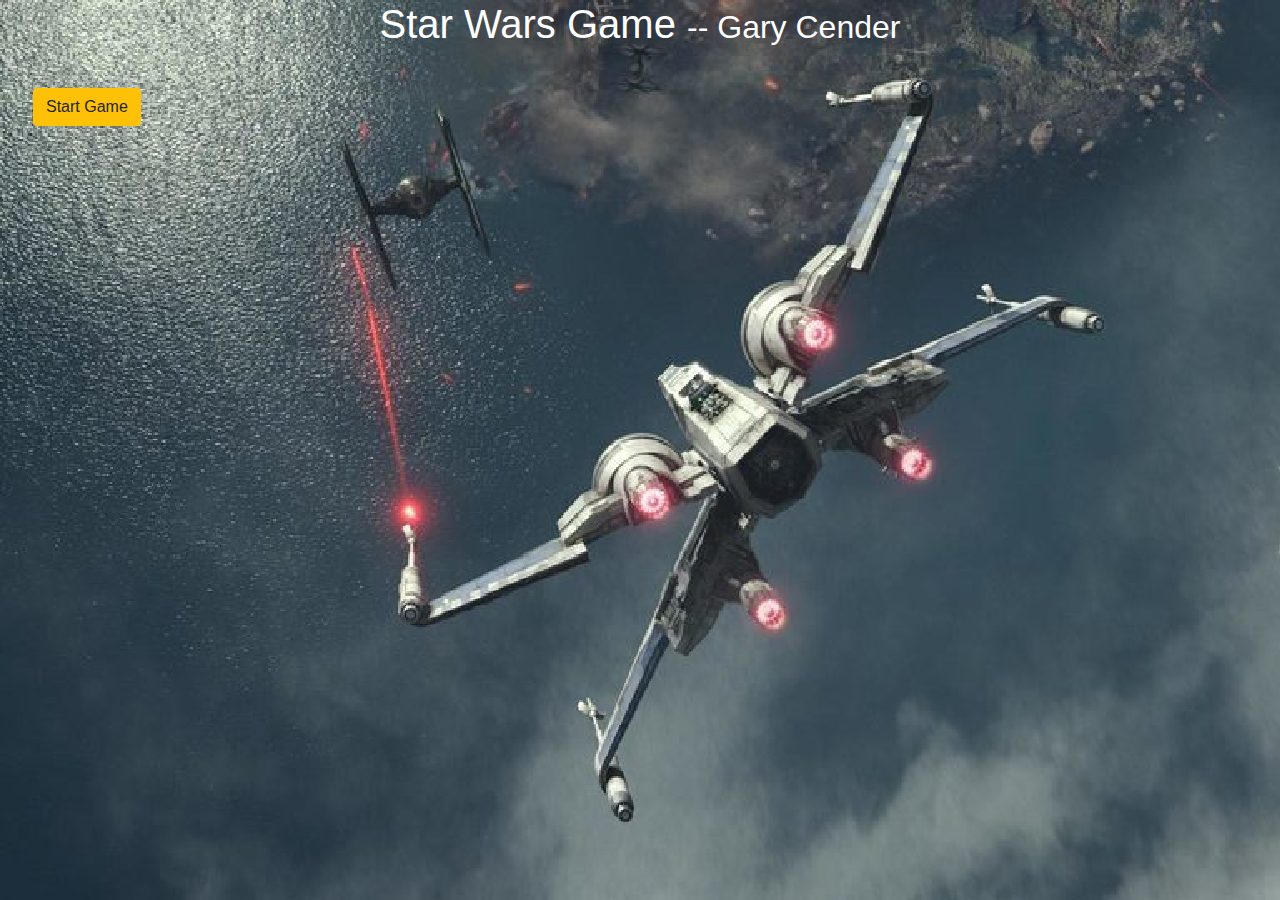
<file: index.html>
<!doctype html>
<html lang="en">

<head>
  <title>Star Wars RPG - Gary Cender</title>
  <link rel="icon" href="./assets/images/smiley.png" type="image/png" sizes="16x16">
  <!-- Required meta tags -->
  <meta charset="utf-8">
  <meta name="viewport" content="width=device-width, initial-scale=1, shrink-to-fit=no">

  <!-- Bootstrap CSS -->
  <!-- <link rel="stylesheet" href="https://maxcdn.bootstrapcdn.com/bootstrap/4.0.0/css/bootstrap.min.css" integrity="sha384-Gn5384xqQ1aoWXA+058RXPxPg6fy4IWvTNh0E263XmFcJlSAwiGgFAW/dAiS6JXm" -->
    <!-- crossorigin="anonymous"> -->
       <link rel="stylesheet" href="https://maxcdn.bootstrapcdn.com/bootstrap/4.0.0/css/bootstrap.min.css">
  <style>
    body {
      /* font-family: Arial, "Helvetica Neue", Helvetica, sans-serif; */
      /* font-size: 18px; */
      /* line-height: 34px; */
      /* color: #777; */
      /* background: url("../images/concrete_seamless.png"); */
      background: url("./assets/images/xwingBG.png");

    }


    * {
      /* border: 1px solid red !important; */
    }
  </style>


</head>

<body>
  <div class="row head">
    <div class="col-md-12">
      <h1 class="text-center text-white">Star Wars Game
        <small> -- Gary Cender</small>
      </h1>

    </div>
  </div>
  <div class="row stat-row">
    <h4 id="wmsg" class="ml-md-5 text-white" value="0"></h4>
    <h4 id="lmsg" class="ml-md-5 text-white" value="0"></h4>
  </div>

  <div class="row stat-row">
     . <!-- SPACEr -->
    </div>

  <div class="row message">
    <a name="" id="btn" class="btn btn-warning ml-md-5" href="#" role="button">Start Game</a>
    <h4 id="msg" class="ml-md-5 text-white">Choose your attacker</h4>
    
  </div>

  <!-- attacker row -->
  <div class="row attacker-row" id="AR" style="display: none">

    <!-- attacker cols 1-4 -->
    <div class="col-md-2 attacker C1" id="A1" value="100" attack="10" points="0" health="100" char="Obi Wan Knobi">
      <div class="border border-success text-center bg-white">
        <span class="text-center char" id="char1-title" value="10">Obi Wan Knobi</span>
        <br>
        <!-- <p class="border border-success" id="char1-image"> -->
          <img src="./assets/images/obi-wan-kenobi.png" alt="Obi Wan Knobi" height=100>
        <!-- </p> -->
        <br>
        <span class="text-center health C1" id="char2-health">100</span>
      </div>
    </div>
    <div class="col-md-2 attacker C2" id="A2" value="120" attack="15" points="0" health="120" char="Darth Vader">
      <div class="border border-success text-center bg-white">
        <span class="text-center char" id="char2-title">Darth Vader</span>
        <br>
        <!-- <p class="border border-success" id="char2-image"> -->
          <img src="./assets/images/darthVader2.png" alt="Darth Vader" height=100>
          <!-- </p> -->
        <br>
        <span class="text-center health C2" id="char2-health">120</span>
      </div>
    </div>
    <div class="col-md-2 attacker C3" id="A3" value="120" attack="25" points="0" health="120" char="Darth Sidious">
      <div class="border border-success text-center bg-white">
        <span class="text-center char" id="char3-title">Darth Sidious</span>
        <br>
        <!-- <p class="border border-success" id="char3-image"> -->
          <img src="./assets/images/darthSidious.png" alt="Darth Sidious" height=100>
        <!-- </p> -->
        <br>
        <span class="text-center health C3" id="char3-health">100</span>
      </div>
    </div>
    <div class="col-md-2 attacker C4" id="A4" value="150" attack="5" points="0" health="150" char="Luke Skywalker">
      <div class="border border-success text-center bg-white">
        <span class="text-center char" id="char4-title">Luke Skywalker</span>
        <br>
        <!-- <p class="border border-success" id="char4-image"> -->
          <img src="./assets/images/luke.png" alt="Luke Skywalker" height=100>
          <!-- </p> -->
          <br>
          <span class="text-center health C4" id="char4-health">150</span>
        </div>
      </div>
      <div class="col-md-2 attacker C5" id="A5" value="200" attack="12" points="0" health="200" char="Yoda">
        <div class="border border-success text-center bg-white">
          <span class="text-center char" id="char5-title">Yoda</span>
          <br>
          <!-- <p class="border border-success" id="char4-image"> -->
        <img src="./assets/images/yoda.png" alt="Yoda" height=100>
        <!-- </p> -->
        <br>
        <span class="text-center health C5" id="char5-health">150</span>
      </div>
    </div>
    <div class="col-md-2  gmsg-row">
      <h4 id="gmsga" class="ml-md-5 text-white">--</h4>
    </div>
  </div>
  <!-- END attacker row -->

  

  <div class="row dmsg-row">
    <h4 id="dmsg" class="ml-md-5 text-white">Defender</h4>
  </div>
  
  <!-- Defender row -->
  <div class="row defender-row" id="DR" style="display: none">

    <!-- Defender cols 1-4 -->
    <div class="col-md-2 defender C1" id="D1" value="100" attack="8" points="0" health="100" char="Obi Wan Knobi">
      <div class="border border-success text-center bg-dark text-white">
        <span class="text-center char" id="char1-title" value="10">Obi Wan Knobi</span>
        <br>
        <!-- <p class="border border-success" id="char1-image"> -->
          <img src="./assets/images/obi-wan-kenobi.png" alt="Obi Wan Knobi" height=100>
          <!-- </p> -->
        <br>
        <span class="text-center health C1" id="char2-health">100</span>
      </div>
    </div>
    <div class="col-md-2 defender C2" id="D2" value="120" attack="15" points="0" health="120" char="Darth Vader">
      <div class="border border-success text-center bg-dark text-white">
        <span class="text-center char" id="char2-title">Darth Vader</span>
        <br>
        <!-- <p class="border border-success" id="char2-image"> -->
        <img src="./assets/images/darthVader2.png" alt="Darth Vader" height=100>
        <!-- </p> -->
        <br>
        <span class="text-center health C2" id="char2-health">120</span>
      </div>
    </div>
    <div class="col-md-2 defender C3" id="D3" value="120" attack="25" points="0" health="120" char="Darth Sidious">
      <div class="border border-success text-center bg-dark text-white">
        <span class="text-center char" id="char3-title">Darth Sidious</span>
        <br>
        <!-- <p class="border border-success" id="char3-image"> -->
          <img src="./assets/images/darthSidious.png" alt="Darth Sidious" height=100>
        <!-- </p> -->
        <br>
        <span class="text-center health C3" id="char3-health">100</span>
      </div>
    </div>
    <div class="col-md-2 defender C4" id="D4" value="150" attack="4" points="0" health="150" char="Luke Skywalker">
      <div class="border border-success text-center bg-dark text-white">
        <span class="text-center char" id="char4-title">Luke Skywalker</span>
        <br>
        <!-- <p class="border border-success" id="char4-image"> -->
          <img src="./assets/images/luke.png" alt="Luke Skywalker" height=100>
        <!-- </p> -->
        <br>
        <span class="text-center health C4" id="char4-health">150</span>
      </div>
    </div>
    <div class="col-md-2 defender C5" id="D5" value="200" attack="10" points="0" health="200" char="Yoda">
      <div class="border border-success text-center bg-dark text-white">
        <span class="text-center char" id="char5-title">Yoda</span>
        <br>
        <!-- <p class="border border-success" id="char4-image"> -->
          <img src="./assets/images/yoda.png" alt="Yoda" height=100>
        <!-- </p> -->
        <br>
        <span class="text-center health C5" id="char5-health">150</span>
      </div>
    </div>
    <div class="col-md-2  gmsg-row">
      <h4 id="gmsgd" class="ml-md-5 text-white">--</h4>
    </div>
    
    

  </div>
  <!-- </div> -->
  
  <!-- END Defender row -->
  
  <div class="row emsg-row">
    <h4 id="emsg " class="ml-md-5 text-white">Enemies</h4>
  </div>
  <!-- Enemies row -->
  <div class="row enemies-row" id="ER" style="display: none">

    <!-- enemy cols 1-4 -->
    <div class="col-md-2 enemy C1" id="E1" value="100" attack="10" points="0" health="100" char="Obi Wan Knobi">
      <div class="border border-success text-center bg-danger">
        <span class="text-center char" id="char1-title" value="10">Obi Wan Knobi</span>
        <br>
        <!-- <p class="border border-success" id="char1-image"> -->
          <img src="./assets/images/obi-wan-kenobi.png" alt="Obi Wan Knobi" height=100>
          <!-- </p> -->
          <br>
          <span class="text-center health C1" id="char2-health">100</span>
        </div>
      </div>
      <div class="col-md-2 enemy C2" id="E2" value="120" attack="15" points="0" health="120" char="Darth Vader">
        <div class="border border-success text-center bg-danger">
        <span class="text-center char" id="char2-title">Darth Vader</span>
        <br>
        <!-- <p class="border border-success" id="char2-image"> -->
        <img src="./assets/images/darthVader2.png" alt="Darth Vader" height=100>
        <!-- </p> -->
        <br>
        <span class="text-center health C2" id="char2-health">120</span>
      </div>
    </div>
    <div class="col-md-2 enemy C3" id="E3" value="120" attack="25" points="0" health="120" char="Darth Sidious">
      <div class="border border-success text-center bg-danger">
        <span class="text-center char" id="char3-title">Darth Sidious</span>
        <br>
        <!-- <p class="border border-success" id="char3-image"> -->
          <img src="./assets/images/darthSidious.png" alt="Darth Sidious" height=100>
          <!-- </p> -->
        <br>
        <span class="text-center health C3" id="char3-health">100</span>
      </div>
    </div>
    <div class="col-md-2 enemy C4" id="E4" value="150" attack="5" points="0" health="150" char="Luke Skywalker">
      <div class="border border-success text-center bg-danger">
        <span class="text-center char" id="char4-title">Luke Skywalker</span>
        <br>
        <!-- <p class="border border-success" id="char4-image"> -->
        <img src="./assets/images/luke.png" alt="Luke Skywalker" height=100>
        <!-- </p> -->
        <br>
        <span class="text-center health C4" id="char4-health">150</span>
      </div>
    </div>
    <div class="col-md-2 enemy C5" id="E5" value="200" attack="12" points="0" health="200" char="Yoda">
      <div class="border border-success text-center bg-danger">
        <span class="text-center char" id="char5-title">Yoda</span>
        <br>
        <!-- <p class="border border-success" id="char4-image"> -->
          <img src="./assets/images/yoda.png" alt="Yoda" height=100>
        <!-- </p> -->
        <br>
        <span class="text-center health C5" id="char5-health">150</span>
      </div>
    </div>

  </div>
  <!-- END Enemies row -->
  
  <!-- <div class="row gmsg-row">
    <h4 id="gmsga" class="ml-md-5 text-white">--</h4>
    <br>
    <h4 id="gmsgd" class="ml-md-5 text-white">--</h4>
  </div> -->
  <script src="https://ajax.googleapis.com/ajax/libs/jquery/3.3.1/jquery.min.js"></script>
  <script src="https://cdnjs.cloudflare.com/ajax/libs/popper.js/1.12.9/umd/popper.min.js" integrity="sha384-ApNbgh9B+Y1QKtv3Rn7W3mgPxhU9K/ScQsAP7hUibX39j7fakFPskvXusvfa0b4Q"
  crossorigin="anonymous"></script>
  <script src="https://maxcdn.bootstrapcdn.com/bootstrap/4.0.0/js/bootstrap.min.js" integrity="sha384-JZR6Spejh4U02d8jOt6vLEHfe/JQGiRRSQQxSfFWpi1MquVdAyjUar5+76PVCmYl"
  crossorigin="anonymous"></script>
  <script src="./assets/scripts/script.js"></script> 

  <!-- The Modal -->
  <div class="modal fade" id="myModal">
    <div class="modal-dialog">
      <div class="modal-content">
        
        <!-- Modal Header -->
        <div class="modal-header" id="modal-header">
          <h4 class="modal-title" id="modal-title">Modal title</h4>
          <button type="button" class="close" data-dismiss="modal" id="modal-btn-x">&times;</button>
        </div>

        

        <!-- Modal body -->
        <div class="modal-body">
          <h2 id="modal-body">Modal body</h2>
        </div>
        
        <!-- Modal footer -->
        <div class="modal-footer">
          <button type="button" class="btn btn-danger" data-dismiss="modal" id="modal-btn">Close</button>
        </div>
        
      </div>
    </div>
  </div>
  <!-- End modal dialog -->
  
  <!-- Optional JavaScript -->
  <!-- jQuery first, then Popper.js, then Bootstrap JS -->
  <!-- <script src="https://code.jquery.com/jquery-3.2.1.slim.min.js" integrity="sha384-KJ3o2DKtIkvYIK3UENzmM7KCkRr/rE9/Qpg6aAZGJwFDMVNA/GpGFF93hXpG5KkN" -->
  <!-- crossorigin="anonymous"></script> -->

  </body>
  
  
  </html>
</file>
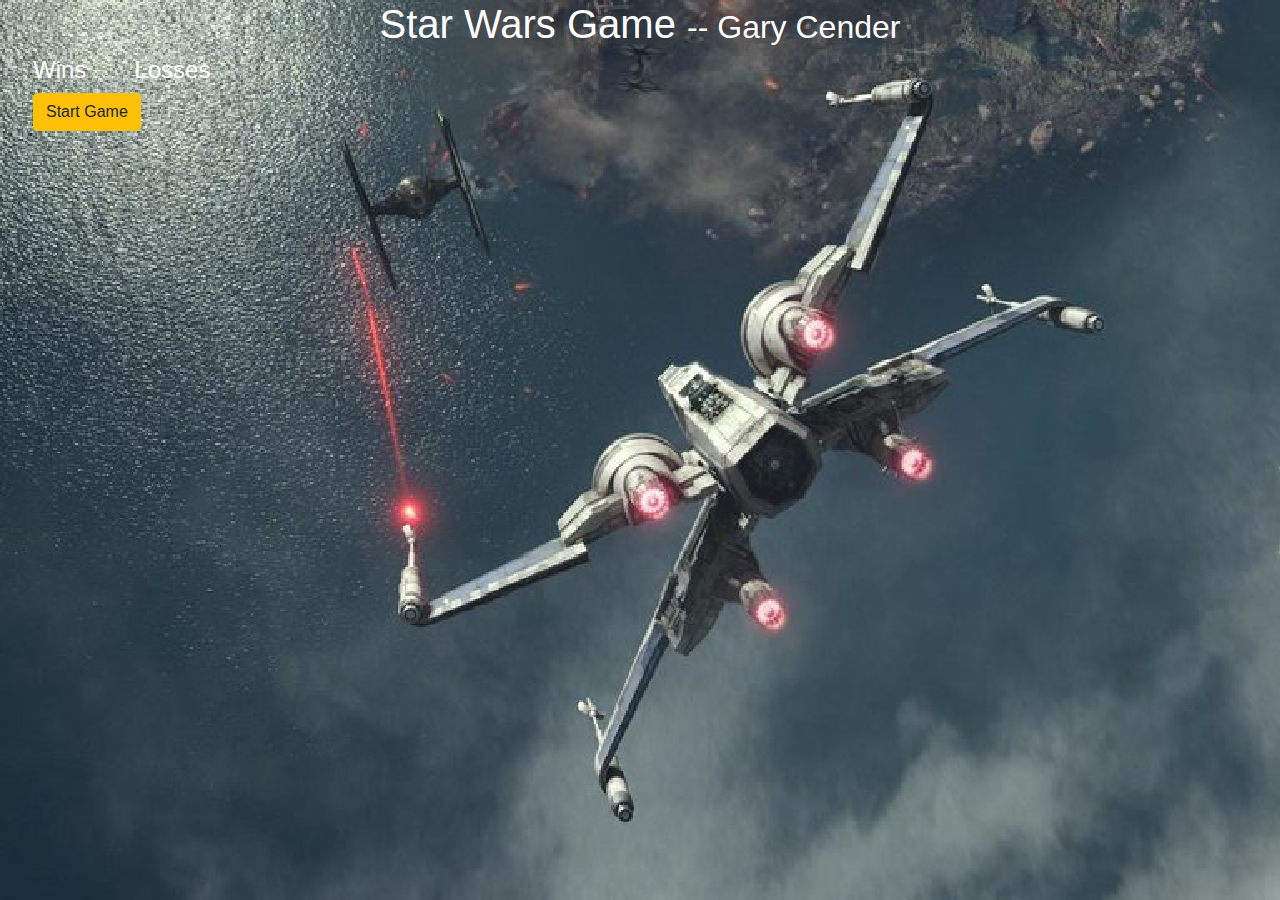
<file: index-4char.html>
<!doctype html>
<html lang="en">

<head>
  <title>Star Wars RPG - Gary Cender</title>
  <link rel="icon" href="./assets/images/smiley.png" type="image/png" sizes="16x16">
  <!-- Required meta tags -->
  <meta charset="utf-8">
  <meta name="viewport" content="width=device-width, initial-scale=1, shrink-to-fit=no">

  <!-- Bootstrap CSS -->
  <link rel="stylesheet" href="https://maxcdn.bootstrapcdn.com/bootstrap/4.0.0/css/bootstrap.min.css" integrity="sha384-Gn5384xqQ1aoWXA+058RXPxPg6fy4IWvTNh0E263XmFcJlSAwiGgFAW/dAiS6JXm"
    crossorigin="anonymous">

  <style>
    body {
      /* font-family: Arial, "Helvetica Neue", Helvetica, sans-serif; */
      /* font-size: 18px; */
      /* line-height: 34px; */
      /* color: #777; */
      /* background: url("../images/concrete_seamless.png"); */
      background: url("./assets/images/xwingBG.png");

    }


    * {
      /* border: 1px solid red !important; */
    }
  </style>


</head>

<body>
  <div class="row head">
    <div class="col-md-12">
      <h1 class="text-center text-white">Star Wars Game
        <small> -- Gary Cender</small>
      </h1>

    </div>
  </div>
  <div class="row stat-row">
    <h4 id="wmsg" class="ml-md-5 text-white" value="0">Wins</h4>
    <h4 id="lmsg" class="ml-md-5 text-white" value="0">Losses</h4>
  </div>

  <div class="row message">
    <a name="" id="btn" class="btn btn-warning ml-md-5" href="#" role="button">Start Game</a>
    <h4 id="msg" class="ml-md-5 text-white">Choose your attacker</h4>

  </div>

  <!-- attacker row -->
  <div class="row attacker-row" id="AR">

    <!-- attacker cols 1-4 -->
    <div class="col-md-2 attacker C1" id="A1" value="100" attack="10" points="0" health="100" char="Obi Wan Knobi">
      <div class="border border-success text-center bg-white">
        <span class="text-center char" id="char1-title" value="10">Obi Wan Knobi</span>
        <br>
        <!-- <p class="border border-success" id="char1-image"> -->
        <img src="./assets/images/obi-wan-kenobi.png" alt="Obi Wan Knobi" height=100>
        <!-- </p> -->
        <br>
        <span class="text-center health C1" id="char2-health">100</span>
      </div>
    </div>
    <div class="col-md-2 attacker C2" id="A2" value="120" attack="20" points="0" health="120" char="Darth Vader">
      <div class="border border-success text-center bg-white">
        <span class="text-center char" id="char2-title">Darth Vader</span>
        <br>
        <!-- <p class="border border-success" id="char2-image"> -->
        <img src="./assets/images/darthVader2.png" alt="Darth Vader" height=100>
        <!-- </p> -->
        <br>
        <span class="text-center health C2" id="char2-health">120</span>
      </div>
    </div>
    <div class="col-md-2 attacker C3" id="A3" value="100" attack="25"points="0" health="120" char="Darth Sidious">
      <div class="border border-success text-center bg-white">
        <span class="text-center char" id="char3-title">Darth Sidious</span>
        <br>
        <!-- <p class="border border-success" id="char3-image"> -->
        <img src="./assets/images/darthSidious.png" alt="Darth Sidious" height=100>
        <!-- </p> -->
        <br>
        <span class="text-center health C3" id="char3-health">100</span>
      </div>
    </div>
    <div class="col-md-2 attacker C4" id="A4" value="150" attack="5" points="0"health="120" char="Luke Skywalker">
      <div class="border border-success text-center bg-white">
        <span class="text-center char" id="char4-title">Luke Skywalker</span>
        <br>
        <!-- <p class="border border-success" id="char4-image"> -->
        <img src="./assets/images/luke.png" alt="Luke Skywalker" height=100>
        <!-- </p> -->
        <br>
        <span class="text-center health C4" id="char4-health">150</span>
      </div>
    </div>
  </div>
  <!-- END attacker row -->

 

  <div class="row dmsg-row">
    <h4 id="dmsg" class="ml-md-5 text-white">Defender</h4>
  </div>

  <!-- Defender row -->
  <div class="row defender-row" id="DR">

    <!-- Defender cols 1-4 -->
    <div class="col-md-2 defender C1" id="D1" value="100" attack="10" points="0" health="100" char="Obi Wan Knobi">
        <div class="border border-success text-center bg-dark text-white">
          <span class="text-center char" id="char1-title" value="10">Obi Wan Knobi</span>
          <br>
          <!-- <p class="border border-success" id="char1-image"> -->
          <img src="./assets/images/obi-wan-kenobi.png" alt="Obi Wan Knobi" height=100>
          <!-- </p> -->
          <br>
          <span class="text-center health C1" id="char2-health">100</span>
        </div>
      </div>
      <div class="col-md-2 defender C2" id="D2" value="120" attack="20" points="0" health="120" char="Darth Vader">
        <div class="border border-success text-center bg-dark text-white">
          <span class="text-center char" id="char2-title">Darth Vader</span>
          <br>
          <!-- <p class="border border-success" id="char2-image"> -->
          <img src="./assets/images/darthVader2.png" alt="Darth Vader" height=100>
          <!-- </p> -->
          <br>
          <span class="text-center health C2" id="char2-health">120</span>
        </div>
      </div>
      <div class="col-md-2 defender C3" id="D3" value="100" attack="25"points="0" health="120" char="Darth Sidious">
        <div class="border border-success text-center bg-dark text-white">
          <span class="text-center char" id="char3-title">Darth Sidious</span>
          <br>
          <!-- <p class="border border-success" id="char3-image"> -->
          <img src="./assets/images/darthSidious.png" alt="Darth Sidious" height=100>
          <!-- </p> -->
          <br>
          <span class="text-center health C3" id="char3-health">100</span>
        </div>
      </div>
      <div class="col-md-2 defender C4" id="D4" value="150" attack="5" points="0"health="120" char="Luke Skywalker">
        <div class="border border-success text-center bg-dark text-white">
          <span class="text-center char" id="char4-title">Luke Skywalker</span>
          <br>
          <!-- <p class="border border-success" id="char4-image"> -->
          <img src="./assets/images/luke.png" alt="Luke Skywalker" height=100>
          <!-- </p> -->
          <br>
          <span class="text-center health C4" id="char4-health">150</span>
        </div>
      </div>
  </div>
  <!-- </div> -->

  <!-- END Defender row -->

  <div class="row emsg-row">
      <h4 id="emsg " class="ml-md-5 text-white">Enemies</h4>
    </div>
    <!-- Enemies row -->
    <div class="row enemies-row" id="ER">
  
      <!-- enemy cols 1-4 -->
      <div class="col-md-2 enemy C1" id="E1" value="100" attack="10" points="0" health="100" char="Obi Wan Knobi">
          <div class="border border-success text-center bg-danger">
            <span class="text-center char" id="char1-title" value="10">Obi Wan Knobi</span>
            <br>
            <!-- <p class="border border-success" id="char1-image"> -->
            <img src="./assets/images/obi-wan-kenobi.png" alt="Obi Wan Knobi" height=100>
            <!-- </p> -->
            <br>
            <span class="text-center health C1" id="char2-health">100</span>
          </div>
        </div>
        <div class="col-md-2 enemy C2" id="E2" value="120" attack="20" points="0" health="120" char="Darth Vader">
          <div class="border border-success text-center bg-danger">
            <span class="text-center char" id="char2-title">Darth Vader</span>
            <br>
            <!-- <p class="border border-success" id="char2-image"> -->
            <img src="./assets/images/darthVader2.png" alt="Darth Vader" height=100>
            <!-- </p> -->
            <br>
            <span class="text-center health C2" id="char2-health">120</span>
          </div>
        </div>
        <div class="col-md-2 enemy C3" id="E3" value="100" attack="25"points="0" health="120" char="Darth Sidious">
          <div class="border border-success text-center bg-danger">
            <span class="text-center char" id="char3-title">Darth Sidious</span>
            <br>
            <!-- <p class="border border-success" id="char3-image"> -->
            <img src="./assets/images/darthSidious.png" alt="Darth Sidious" height=100>
            <!-- </p> -->
            <br>
            <span class="text-center health C3" id="char3-health">100</span>
          </div>
        </div>
        <div class="col-md-2 enemy C4" id="E4" value="150" attack="5" points="0"health="120" char="Luke Skywalker">
          <div class="border border-success text-center bg-danger">
            <span class="text-center char" id="char4-title">Luke Skywalker</span>
            <br>
            <!-- <p class="border border-success" id="char4-image"> -->
            <img src="./assets/images/luke.png" alt="Luke Skywalker" height=100>
            <!-- </p> -->
            <br>
            <span class="text-center health C4" id="char4-health">150</span>
          </div>
        </div>
    </div>
    <!-- END Enemies row -->

  <div class="row gmsg-row">
    <h4 id="gmsga" class="ml-md-5 text-white">--</h4>
    <br>
    <h4 id="gmsgd" class="ml-md-5 text-white">--</h4>
  </div>


  <!-- Optional JavaScript -->
  <!-- jQuery first, then Popper.js, then Bootstrap JS -->
  <!-- <script src="https://code.jquery.com/jquery-3.2.1.slim.min.js" integrity="sha384-KJ3o2DKtIkvYIK3UENzmM7KCkRr/rE9/Qpg6aAZGJwFDMVNA/GpGFF93hXpG5KkN" -->
    <!-- crossorigin="anonymous"></script> -->
    <script src="https://ajax.googleapis.com/ajax/libs/jquery/3.3.1/jquery.min.js"></script>
  <script src="https://cdnjs.cloudflare.com/ajax/libs/popper.js/1.12.9/umd/popper.min.js" integrity="sha384-ApNbgh9B+Y1QKtv3Rn7W3mgPxhU9K/ScQsAP7hUibX39j7fakFPskvXusvfa0b4Q"
    crossorigin="anonymous"></script>
  <script src="https://maxcdn.bootstrapcdn.com/bootstrap/4.0.0/js/bootstrap.min.js" integrity="sha384-JZR6Spejh4U02d8jOt6vLEHfe/JQGiRRSQQxSfFWpi1MquVdAyjUar5+76PVCmYl"
    crossorigin="anonymous"></script>
</body>

<script src="./assets/scripts/script-4char.js"></script>

</html>
</file>
